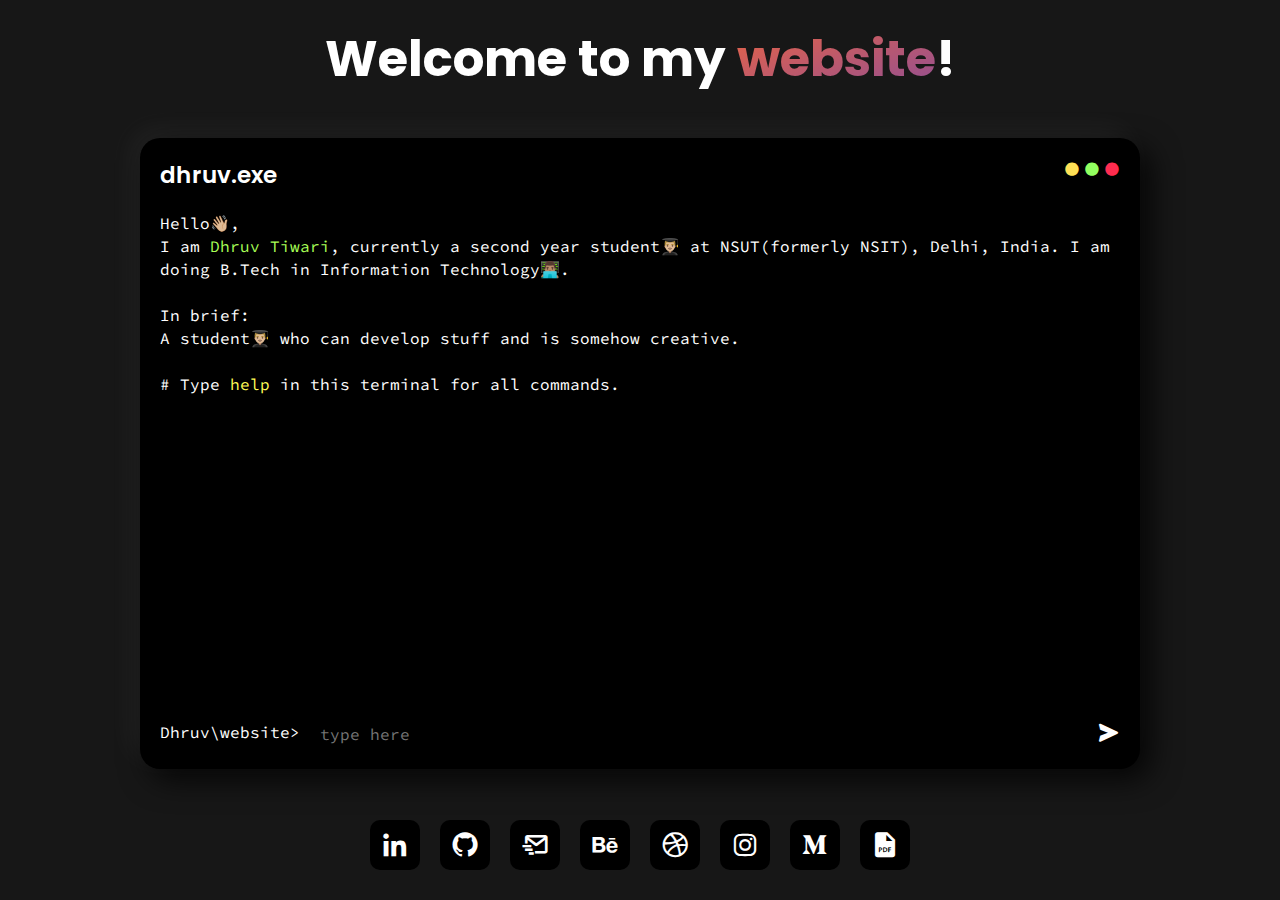
<file: index.html>
<!DOCTYPE html>
<html lang="en" dir="ltr">
  <head>
    <meta charset="utf-8" />
    <link
      rel="shortcut icon"
      href="assets/favicon.svg"
      sizes="any"
      type="image/svg+xml"
    />
    <link rel="shortcut icon" href="icon.png" type="image/png" />
    <link rel="alternate icon" href="assets/icon.png" type="image/png" />
    <link rel="mask-icon" href="assets/favicon.svg" color="#904e95" />
    <link
      href="https://unpkg.com/boxicons@2.0.7/css/boxicons.min.css"
      rel="stylesheet"
    />
    <link rel="stylesheet" href="css/main.css" />
    <link
      href="https://fonts.googleapis.com/css2?family=Poppins:wght@400;500;600;700&family=Source+Code+Pro:wght@400;500&display=swap"
      rel="stylesheet"
    />
    <title>Dhruv's site</title>
    <meta name="viewport" content="width=device-width, initial-scale=1.0" />
  </head>

  <body onload="loaded()">
    <div class="loader">
      <div class="lds-grid">
        <div></div>
        <div></div>
        <div></div>
        <div></div>
        <div></div>
        <div></div>
        <div></div>
        <div></div>
        <div></div>
      </div>
    </div>

    <h1 class="welcome-text">
      Welcome to my <span class="special">website</span>!
    </h1>

    <div class="code-box">
      <div class="code-box-top">
        <h2 class="code-box-heading">dhruv.exe</h2>
        <div class="code-box-window-buttons">
          <i class="bx bxs-circle code-box-window-button--1"></i>
          <i class="bx bxs-circle code-box-window-button--2"></i>
          <i class="bx bxs-circle code-box-window-button--3"></i>
        </div>
      </div>
      <div class="code-box-content">
        <p>
          Hello👋🏼, <br />I am
          <span class="green" data-image="assets/dp.jpg">Dhruv Tiwari</span>,
          currently a second year student👨🏼‍🎓 at NSUT(formerly NSIT), Delhi,
          India. I am doing B.Tech in Information Technology👨🏽‍💻. <br /><br />In
          brief: <br />A student👨🏼‍🎓 who can develop stuff and is somehow
          creative. <br /><br /># Type <span class="yellow">help</span> in this
          terminal for all commands.
        </p>
      </div>
      <form action="" method="get" id="command-text">
        <script src="js/mediaQ.js"></script>
        <input
          type="text"
          name="command"
          id="command"
          required
          autofocus
          autocomplete="off"
          placeholder="type here"
        />
        <button type="submit" onclick="" id="submit" class="noselect">
          <i class="bx bxs-send"></i>
        </button>
      </form>

      <script src="js/index.js"></script>
    </div>

    <div class="social-icons">
      <a
        class="noSelect social-icons-items bx bxl-linkedin"
        href="https://www.linkedin.com/in/dhruvtiwari47586/"
      ></a>
      <a
        class="noSelect social-icons-items bx bxl-github"
        href="https://github.com/Illusion47586"
      ></a>
      <a
        class="noSelect social-icons-items bx bx-mail-send"
        href="mailto:dhruvtiwari110058@gmail.com"
      ></a>
      <a
        class="noSelect social-icons-items bx bxl-behance"
        href="https://www.behance.net/dhruvtiwari1"
      ></a>
      <a
        class="noSelect social-icons-items bx bxl-dribbble"
        href="https://dribbble.com/Dhruv47586"
      ></a>
      <a
        class="noSelect social-icons-items bx bxl-instagram"
        href="https://www.instagram.com/dhruvissavage/"
      ></a>
      <a
        class="noSelect social-icons-items bx bxl-medium"
        href="https://dhruvtiwari.medium.com/"
      ></a>
      <a
        class="noSelect social-icons-items bx bxs-file-pdf"
        href="https://drive.google.com/file/d/1onu-dgAKpzBUi0k5g3dR2YnKfMwWW-Nk/view?usp=sharing"
        title="resume"
      ></a>
    </div>

    <script src="js/ending.js"></script>
  </body>
</html>
</file>
<file: css/main.css>
* {
  font-family: "poppins", sans-serif;
}

h1 {
  font-size: 50px;
}

@media (max-width: 910px) {
  h1 {
    font-size: 25px;
    padding-top: 10px;
  }
}

.special {
  background: linear-gradient(to bottom right, #e96443, #904e95);
  -webkit-background-clip: text;
  background-clip: text;
  -webkit-text-fill-color: transparent;
}

.code-box {
  background-color: black;
  padding: 20px;
  border-radius: 20px;
  width: 75vw;
  overflow: hidden;
  display: flex;
  flex-direction: column;
  justify-content: stretch;
  box-shadow: -10px -10px 30px rgba(255, 255, 255, 0.05), 10px 10px 30px rgba(0, 0, 0, 0.808);
}

.code-box-top {
  padding-bottom: 20px;
  display: flex;
  flex-direction: row;
  justify-content: space-between;
}

.code-box-heading {
  font-weight: 600;
  font-size: 23px;
  display: inline;
}

.code-box-window-button--1 {
  color: #ffe056;
}

.code-box-window-button--2 {
  color: #92ff60;
}

.code-box-window-button--3 {
  color: #ff2c4f;
}

.code-box-content {
  width: 75vw;
  height: auto;
  height: calc(65vh - 80px - 16px);
  max-height: 80vh;
  overflow-y: scroll;
  animation-name: expandText;
  animation-iteration-count: 1;
  animation-duration: 1s;
  animation-timing-function: cubic-bezier(0.87, 0.02, 0.49, 1.6);
}

.code-box-content p {
  font-family: "Source Code Pro", monospace;
  line-height: 23px;
}

.code-box-content p .green {
  color: #a8ff56;
  font: inherit;
}

.code-box-content p .yellow {
  color: #fffc56;
  font: inherit;
}

.code-box-content p .hoverable {
  position: relative;
}

.code-box-content p .hoverData {
  position: absolute;
  height: 10rem;
  width: 10rem;
  object-fit: cover;
  background: url("../assets/ld/ld.gif"), linear-gradient(to bottom right, #e96443, #904e95);
  background-position: center;
  background-size: contain;
  padding: 10px;
  margin: 10px;
  border-radius: 10px;
  box-shadow: 0 0 15px black;
  animation-name: expandHoverData;
  animation-iteration-count: 1;
  animation-duration: 0.4s;
  animation-timing-function: cubic-bezier(0.87, 0.02, 0.49, 1.6);
}

.code-box-content p a {
  font: inherit;
  font-weight: 500;
  color: white;
}

.code-box-content p a:hover {
  text-decoration: underline;
  text-decoration-color: white;
  color: white;
}

.code-box-content p a:active, .code-box-content p a:visited {
  color: white;
}

.code-box-content p i {
  font: inherit;
  color: white;
}

.code-box-content::-webkit-scrollbar {
  width: 1em;
}

.code-box-content::-webkit-scrollbar-track-piece {
  visibility: hidden;
  opacity: 0;
}

.code-box-content::-webkit-scrollbar-track {
  visibility: hidden;
  opacity: 0;
}

.code-box-content::-webkit-scrollbar-thumb {
  background: linear-gradient(#e96443, #904e95);
  border-radius: 100px;
}

.code-box-content::-webkit-scrollbar-corner {
  visibility: hidden;
  opacity: 0;
}

.code-box-content::selection {
  background-color: white;
  color: black;
  caret-color: #a8ff56;
}

.code-box #command-text {
  padding-top: 20px;
  display: flex;
  align-items: stretch;
  width: inherit;
}

.code-box #command-text label {
  font-family: "Source Code Pro", monospace;
  line-height: 23px;
  margin-right: 20px;
}

.code-box #command-text input[type="text"] {
  flex-grow: 1;
  background-color: transparent;
  color: white;
  border: none;
  margin-right: 20px;
  padding: 0;
  font-family: "Source Code Pro", monospace;
  line-height: 23px;
}

.code-box #command-text input[type="text"]:enabled, .code-box #command-text input[type="text"]:active, .code-box #command-text input[type="text"]:placeholder-shown {
  font-family: "Source Code Pro", monospace;
  line-height: 23px;
  font-size: 16px;
  border: none;
  color: white;
  outline: none;
  background: transparent;
}

.code-box #command-text button {
  padding: 0;
  border: none;
  color: white;
  background-color: transparent;
}

.code-box #command-text button:hover, .code-box #command-text button:active {
  border: none;
}

.code-box #command-text button i {
  font-size: 24px;
  padding: 0;
  margin: 0;
  color: white;
  background-color: transparent;
}

@keyframes expandText {
  0% {
    height: 0;
    overflow: hidden;
  }
  100% {
    height: calc(70vh - 80px - 16px);
    overflow-y: scroll;
  }
}

@keyframes expandHoverData {
  0% {
    height: 10rem;
    width: 0;
  }
  100% {
    height: 10rem;
    width: 10rem;
  }
}

@keyframes collapseHoverData {
  0% {
    height: 10rem;
    width: 10rem;
    opacity: 1;
  }
  100% {
    width: 0;
    height: 10rem;
    opacity: 0;
  }
}

@keyframes expandWindow {
  0% {
    height: auto;
  }
  100% {
    height: 70vh;
  }
}

@media (max-width: 910px) {
  .code-box {
    padding: 15px;
    border-radius: 10px;
  }
  .code-box-top {
    padding-bottom: 15px;
  }
  .code-box-heading {
    font-weight: 500;
    font-size: 20px;
    display: inline;
  }
  .code-box-content {
    height: calc(67vh - 80px - 16px);
    max-height: 80vh;
  }
  .code-box-content p {
    line-height: 20px;
    font-size: 14px;
  }
  .code-box-content::-webkit-scrollbar {
    width: 0.6em;
  }
  .code-box #command-text {
    padding-top: 15px;
  }
  .code-box #command-text label {
    font-family: "Source Code Pro", monospace;
    font-size: 14px;
    flex-shrink: 1;
  }
  .code-box #command-text input[type="text"] {
    margin-right: 15px;
    font-size: 14px;
  }
  .code-box #command-text input[type="text"]:enabled, .code-box #command-text input[type="text"]:active, .code-box #command-text input[type="text"]:placeholder-shown {
    font-size: 14px;
  }
}

.social-icons {
  position: static;
  margin: 10px;
  animation: opacity cubic-bezier(0.87, 0.02, 0.49, 1.6) 0.7s;
  display: grid;
  grid-gap: 20px;
  grid-template-columns: repeat(8, auto);
}

.social-icons-items {
  padding: 10px;
  font-size: 30px;
  border-radius: 10px;
  background-color: black;
  display: flex;
  display: inline-flex;
  align-items: center;
  justify-content: center;
  transition: all 0.4s;
  cursor: pointer;
}

.social-icons-items:hover {
  transform: translateY(-5px);
}

@media (max-width: 580px) {
  .social-icons {
    grid-template-columns: repeat(4, auto);
  }
}

@keyframes opacity {
  0% {
    opacity: 0;
  }
  100% {
    opacity: 1;
  }
}

.loader {
  width: 100vw;
  height: 100vh;
  z-index: 20;
  position: absolute;
  background-color: #171717;
  display: flex;
  justify-content: center;
  align-items: center;
  flex-direction: column;
}

.lds-grid {
  display: inline-block;
  position: relative;
  width: 80px;
  height: 80px;
}

.lds-text {
  margin-top: 20px;
  max-width: 200px;
  text-align: center;
}

.lds-grid div {
  position: absolute;
  width: 16px;
  height: 16px;
  border-radius: 50%;
  background: linear-gradient(to bottom right, #e96443, #904e95);
  animation: lds-grid 1.2s linear infinite;
}

.lds-grid div:nth-child(1) {
  top: 8px;
  left: 8px;
  animation-delay: 0s;
}

.lds-grid div:nth-child(2) {
  top: 8px;
  left: 32px;
  animation-delay: -0.4s;
}

.lds-grid div:nth-child(3) {
  top: 8px;
  left: 56px;
  animation-delay: -0.8s;
}

.lds-grid div:nth-child(4) {
  top: 32px;
  left: 8px;
  animation-delay: -0.4s;
}

.lds-grid div:nth-child(5) {
  top: 32px;
  left: 32px;
  animation-delay: -0.8s;
}

.lds-grid div:nth-child(6) {
  top: 32px;
  left: 56px;
  animation-delay: -1.2s;
}

.lds-grid div:nth-child(7) {
  top: 56px;
  left: 8px;
  animation-delay: -0.8s;
}

.lds-grid div:nth-child(8) {
  top: 56px;
  left: 32px;
  animation-delay: -1.2s;
}

.lds-grid div:nth-child(9) {
  top: 56px;
  left: 56px;
  animation-delay: -1.6s;
}

@keyframes lds-grid {
  0%,
  100% {
    opacity: 1;
  }
  50% {
    opacity: 0.5;
  }
}

.noSelect {
  -webkit-touch-callout: none;
  user-select: none;
  -webkit-tap-highlight-color: transparent;
}

html,
body {
  box-sizing: border-box;
  width: 100vw;
  height: 100vh;
  margin: 0;
  padding: 0;
  display: flex;
  flex-direction: column;
  align-items: center;
  background-color: #171717;
  justify-content: space-around;
  color: white;
  overflow-x: hidden;
  overflow-y: auto;
  background-repeat: no-repeat;
}

html::-webkit-scrollbar,
body::-webkit-scrollbar {
  width: 1em;
}

html::-webkit-scrollbar-track,
body::-webkit-scrollbar-track {
  background-color: black;
  border-radius: 100px;
}

html::-webkit-scrollbar-track-piece,
body::-webkit-scrollbar-track-piece {
  background-color: black;
  border-radius: 100px;
}

html::-webkit-scrollbar-thumb,
body::-webkit-scrollbar-thumb {
  background: linear-gradient(#e96443, #904e95);
  border-radius: 100px;
}

html::-webkit-scrollbar-corner,
body::-webkit-scrollbar-corner {
  visibility: hidden;
}

a {
  text-decoration: none;
  color: white;
}

a:hover, a:visited {
  color: white;
  text-decoration: none;
}

* {
  margin: 0;
  padding: 0;
  scroll-behavior: smooth;
}

*::selection {
  background-color: white;
  color: black;
  cursor: pointer;
}

@media (max-width: 910px) {
  body,
  html {
    overflow-y: auto;
  }
  body::-webkit-scrollbar,
  html::-webkit-scrollbar {
    width: 0.5em;
  }
  body::-webkit-scrollbar-track,
  html::-webkit-scrollbar-track {
    background-color: transparent;
    border-radius: 100px;
  }
  body::-webkit-scrollbar-track-piece,
  html::-webkit-scrollbar-track-piece {
    background-color: transparent;
    border-radius: 100px;
  }
}

button,
button:active,
button:visited,
button:focus {
  outline: none;
}
/*# sourceMappingURL=main.css.map */
</file>
